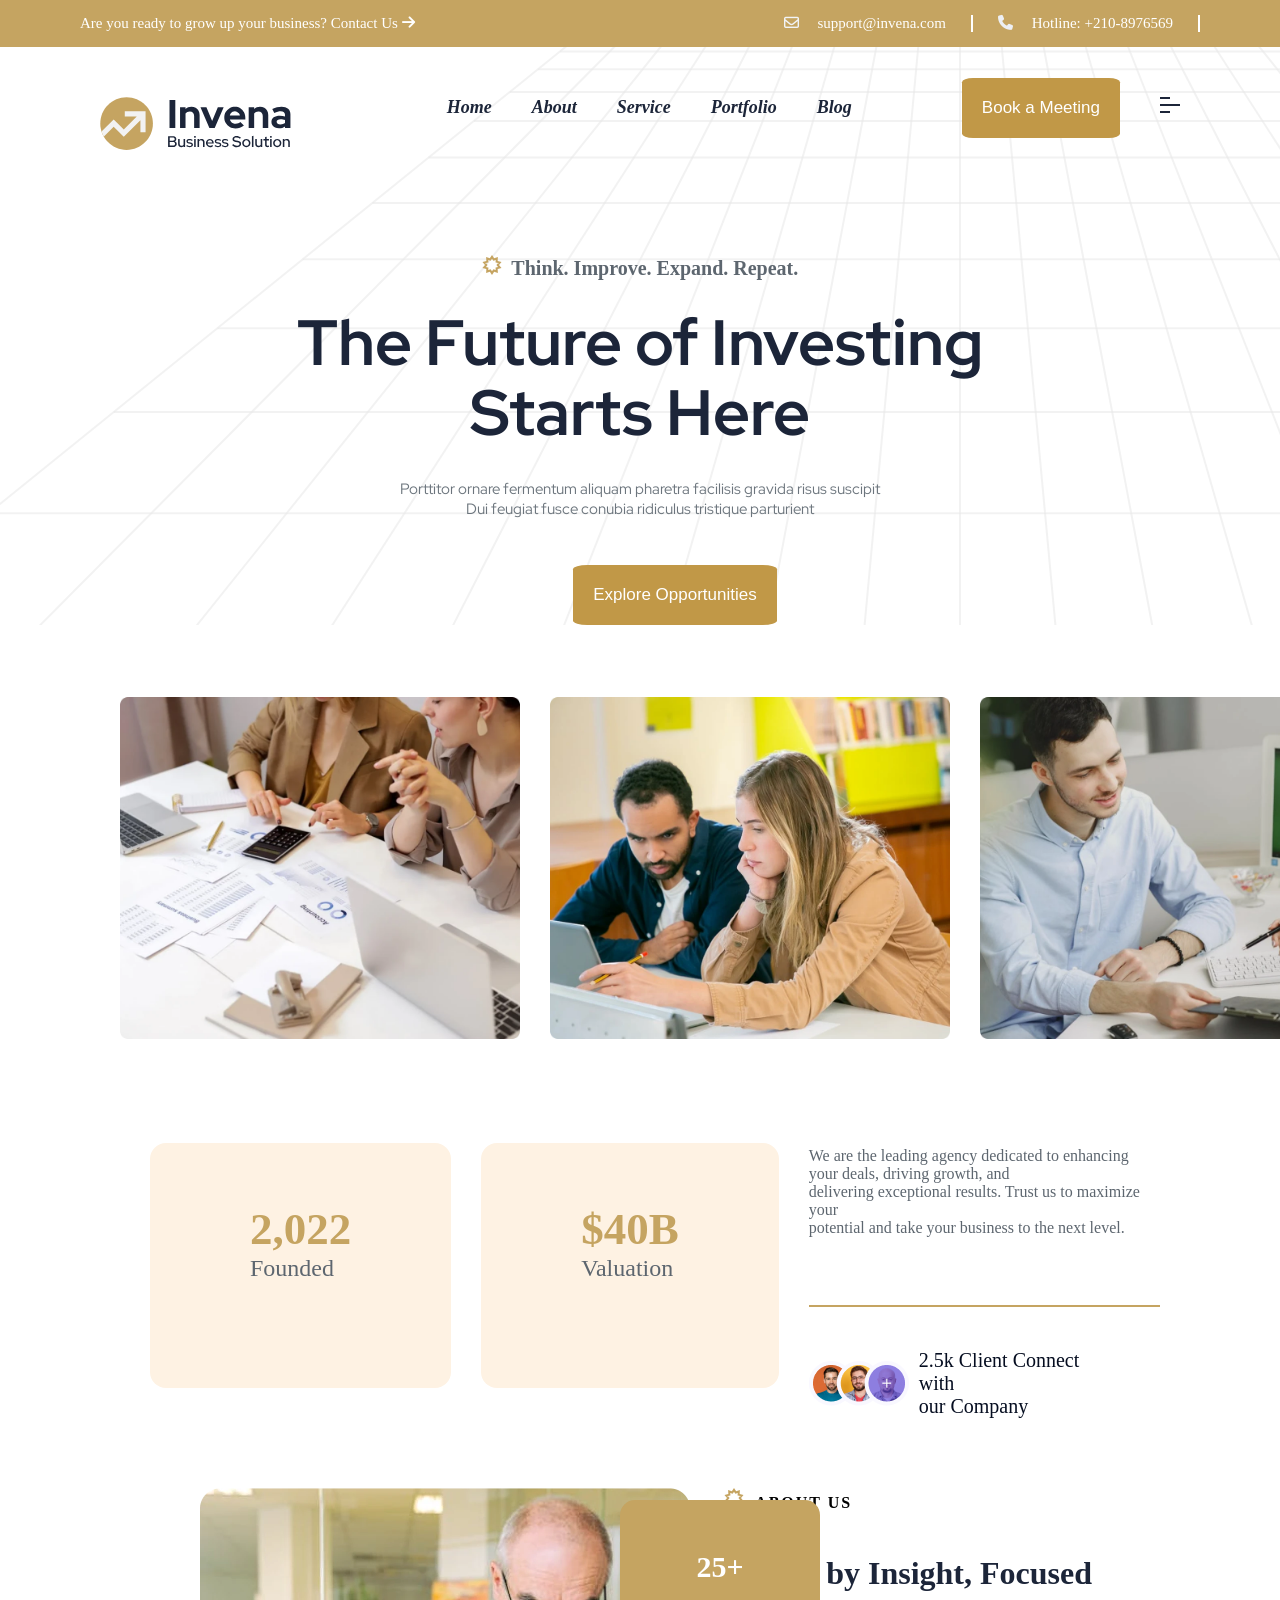
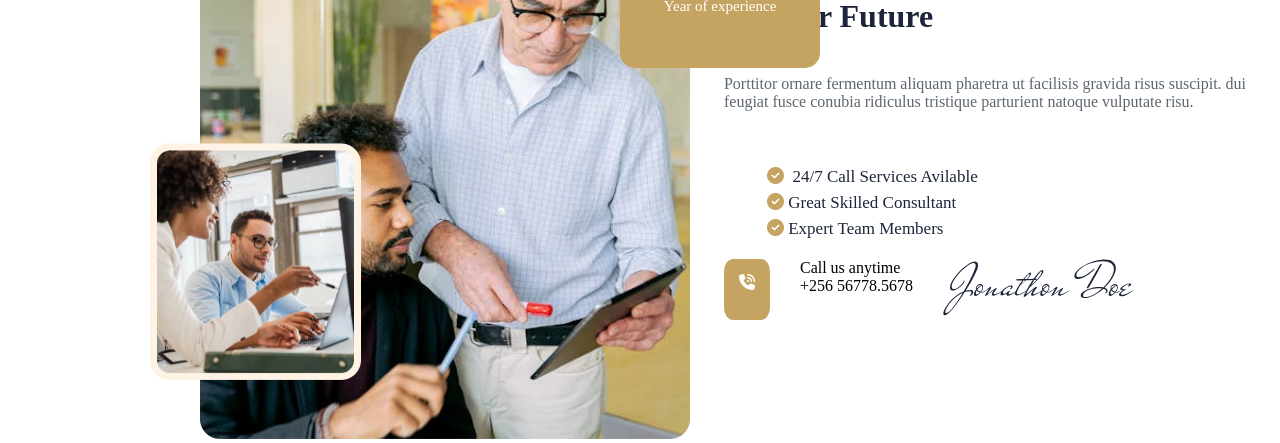
<file: index.html>
<!DOCTYPE html>
<html lang="en">

<head>
    <meta charset="UTF-8">
    <meta name="viewport" content="width=device-width, initial-scale=1.0">
    <title>Invena Bussiness Consulting HTML</title>
    <link rel="stylesheet" href="./css/style.css" />

    <link rel="preconnect" href="https://fonts.googleapis.com">
    <link rel="preconnect" href="https://fonts.gstatic.com" crossorigin>
    <link rel="stylesheet" href="https://cdnjs.cloudflare.com/ajax/libs/font-awesome/6.7.2/css/all.min.css"
        integrity="sha512-Evv84Mr4kqVGRNSgIGL/F/aIDqQb7xQ2vcrdIwxfjThSH8CSR7PBEakCr51Ck+w+/U6swU2Im1vVX0SVk9ABhg=="
        crossorigin="anonymous" referrerpolicy="no-referrer" />

    <link rel="stylesheet" href="https://cdnjs.cloudflare.com/ajax/libs/font-awesome/4.7.0/css/font-awesome.min.css">
    <link rel="preconnect" href="https://fonts.googleapis.com">
    <link rel="preconnect" href="https://fonts.gstatic.com" crossorigin>
    <link
        href="https://fonts.googleapis.com/css2?family=Bebas+Neue&family=IBM+Plex+Sans:ital,wght@0,100..700;1,100..700&family=Red+Hat+Display:ital,wght@0,300..900;1,300..900&display=swap"
        rel="stylesheet">

</head>

<body>

    <!--===TOPBAR====-->
    <div class="background">
        <section>

            <div class="topbar">
                <div>
                    Are you ready to grow up your business? Contact Us <i class="fa-solid fa-arrow-right"
                        style="color: #ffffff;"></i>
                </div>
                <div class="right-bar">
                    <div id="border"> <a href="mailo: support@invena.com"><i class="fa-regular fa-envelope"
                                style="color: #f2f4f7;"></i> &nbsp; &nbsp; support@invena.com</a></div>
                    <div id="border"> <a href="tel:+210-8976569"><i class="fa-solid fa-phone"
                                style="color: #edeff3;"></i> &nbsp; &nbsp; Hotline: +210-8976569</a></div>
                </div>
            </div>
        </section>

        <!--===NAV===-->
        <nav>

            <div id="theory">
                <div class="menu">
                    <div><img src="images/logo.svg" /></div>
                    <div id="menubar">
                        <div><a href="#home">Home</a></div>
                        <div><a href="#about">About</a></div>
                        <div><a href="#service">Service</a></div>
                        <div><a href="#portfolio">Portfolio</a></div>
                        <div><a href="#blog">Blog</a></div>
                        <div><button id="button">Book a Meeting</button></div>
                        <div><img src="images/icon.svg" /></div>
                    </div>
                </div>
                <div class="center">
                    <div id="first">
                        <img src="images/star.svg" />&nbsp; Think. Improve. Expand. Repeat.
                    </div>
                    <div id="main">
                        The Future of Investing</br>
                        Starts Here
                    </div>
                    <div id="second">Porttitor ornare fermentum aliquam pharetra facilisis gravida risus suscipit</br>
                        Dui feugiat fusce conubia ridiculus tristique parturient</div>
                    </br></br>
                    <div><button id="button" class="third">Explore Opportunities
                        </button></div>
                </div>
            </div>

        </nav>
    </div>
    <!--===Header===-->
    </br></br></br></br>
    <section>
        <div class="photo">
            <div><img src="images/pic1.jpg" height="auto" width="400px" /> </div>
            <div><img src="images/pic2.jpg" height="auto" width="400px" /> </div>
            <div><img src="images/pic3.jpg" height="auto" width="400px" /> </div>
        </div>

    </section>
    <br /><br /><br />

    <section>
        <div class="about">
            <div class="box">
                <p id="span"><span id="no">2,022</span><br />
                    <span id="write">Founded</span>
                </p>
                <p id="span"><span id="no">$40B</span><br />
                    <span id="write">Valuation</span>
                </p>
            </div>
            <div class="side">
                We are the leading agency dedicated to enhancing your deals, driving growth, and<br /> delivering
                exceptional results. Trust us to maximize your<br /> potential and take your business to the next level.
                <br /><br />
                <hr style="border: 1px solid #C5A461;"><br />
                <p class="small"><img src="images/pic6.png" /> <span id="black">2.5k Client Connect with<br /> our
                        Company</span></p>
            </div>
        </div>
    </section>
    <br /><br /><br />

    <section>
        <div class="aboutus">
            <div>
                <div id="img"><img src="images/pic5.jpg" height="auto" width="490px" />
                    <div id="exp">25+<br /><span id="text">Year of experience</span></div>
                </div>
                <div id="side-img"><img src="images/pic7.webp" height="auto" width="211px" /></div>
            </div>

            <div>
                <div id="us"><img src="images/star.svg" />&nbsp; ABOUT US </div><br />
                <div id="future">Driven by Insight, Focused<br />on Your Future</div><br /><br />
                <div id="us2">Porttitor ornare fermentum aliquam pharetra ut facilisis gravida risus suscipit. dui<br />
                    feugiat fusce conubia ridiculus tristique parturient natoque vulputate risu.</div><br /><br />
                <div>
                    <ul type="none" id="ull">
                        <li id="tick"><i class="fa-solid fa-circle-check" style="color: #C5A461;"></i>&nbsp; 24/7 Call Services
                            Avilable</li>
                        <li  id="tick"> <i class="fa-solid fa-circle-check" style="color: #C5A461;"></i>&nbsp;Great Skilled
                            Consultant</li>
                        <li  id="tick"><i class="fa-solid fa-circle-check" style="color: #C5A461;"></i>&nbsp;Expert Team Members
                        </li>
                    </ul>
                </div>

                <div class="smallerdiv">
                    <div id="phone"> <i class="fa-solid fa-phone-volume" style="color: #ffffff;"></i></div>
                    <div><span>Call us anytime</span><br /><span>+256 56778.5678</span></div>
                    <div><img src="images/sign.svg" /> </div>
                </div>
            </div>
        </div>
    </section>

</body>

</html>
</file>
<file: css/style.css>
/*===TOPBAR===*/
body{
    margin: 0%;
    padding: 0%;
    font-family: "DM Sans", serif;
    font-weight: 100 1000;
}

.topbar{
    display: flex;
    justify-content: space-between;
    color: #fff;
    font-size: 15px;
    background-color: #C5A461;
    padding: 15px;
    padding-left: 80px;
    padding-right: 80px;
}

.right-bar{
    display: flex;
    column-gap: 25px;
}

#border{
  border-right: #fff 2px solid;
  padding-right: 25px;
}

#border a{
    text-decoration: none;
    color: #fff;
}

#border a:hover{
    text-decoration: underline;
    padding-bottom: 5px;
}

/*==NAV===*/
 .background{
    background-image: url(../images/background.svg) ;
    border: 0;
    vertical-align: middle;
    max-width: 100%;
    height: auto;
    background-color: transparent;
}



.menu{
    display: flex;
    justify-content: space-between;
    margin-top: 50px;
    margin-right: 50px;
    margin-left: 100px;
    margin-right: 100px;
    font-size: 18px;
    font-weight: 800;
     font-style: italic;
}

#menubar{
    display: flex;
    column-gap: 40px;
    
}

#menubar a{
    text-decoration: none;
    color: #1C2539;
}

#menubar a:hover{
    color: #C5A461;
}

#button{
    padding: 20px;
    text-align: center;
    background-color: #c19847 ;
    margin-left: 70px;
    color: #fff;
    border: none;
    border-radius: 7%;
    font-size: 17px;
    margin-top: -20px;
}

#button:hover{
    background-color: rgba(225, 227, 223, 0.38);
    color: #C5A461;
     transition: 1.2s;
}

.center{
    margin-top: 100px;
    text-align: center;
}

#first{
        align-items: center;
    gap: 10px;
    justify-content: center;
    margin-bottom: 30px;
    font-size: 20px;
    font-weight: 600;
    line-height: 1;
    color: #5D666F;

}

#main{
    display: block;
    text-align: center;
    position: relative;
font-size: 64px;
font-weight: 700;
    line-height: 1.1;
    word-break: break-word;
    font-family: "Red Hat Display", serif;
    color: #1C2539;
}

#second{
    color: #6c757d;
    font-family: "Red Hat Display", serif;
    font-size: 15px;
    margin-top: 30px;
    margin-bottom: 30px;
}

/*--Header--*/
.photo{
    display: flex;
    column-gap: 30px;
    margin-left: 120px;
    margin-right: 120px;
    
}

.about{
    display: flex;
    justify-content: space-between;
    margin-left: 120px;
    margin-right: 120px;
}

.box{
    display: flex;
    gap: 30px;
    padding: 30px;
}

#span{
    background: #FEF2E3;
    border-radius: 16px;
    max-width: 300px;
    max-height: 400px;
    width: 100%;
    padding: 60px 50px;
}

#no{
    font-size: 45px;
    color: #C5A461;
    font-weight: 700;
    padding: 50px;
    
}

#write{
   color:  #5D666F;
   font-size: 24px;
   padding-left: 50px;
   font-weight: 400;
}

.side{
    color: #5D666F;
    font-size: 16px;
    margin-top: 50px;
}

#black{
    max-width: 191px;
    font-weight: 400;
    color: #050D20;
    font-size: 16px;
}

.small{
        display: flex;
    align-items: center;
    gap: 10px;
}

#img{
    border: 0px;
    vertical-align: middle;
    margin-left: 200px;
}

#side-img{
    margin-top: -300px;
    margin-left: 150px;
}

#exp{
    box-sizing: border-box;
    border-radius: 15px;
    background-color: #C5A461;
    color: #fff;
    font-size: 30px;
    font-weight: 700;
    padding: 50px 33px;
    text-align: center;
    position: absolute;
    top: 1500px;
    width: 200px;
    margin-left: 420px;

}

.aboutus{
    display: grid;
    grid-template-columns: auto auto;
}

#text{
    font-size: 15px;
    font-weight: 300;
}

#us{
    font-size: 16px;
    color: #000000;
    text-transform: uppercase;
    margin-bottom: 22px;
    font-weight: 600;
    border-radius: 6px;
    letter-spacing: 2px;
}

#future{
    color: #1C2539;
    font-weight: 700;
    line-height: 1.35;
    font-size: 32px;
}

#us2{
    color: #5D666F;
    font-size: 16px;
    font-weight: 400;
}

#ull{
    color: #1C2539;
    font-size: 17px;
    margin-left: 0px;
}

#tick{
    padding: 3px;
}

.smallerdiv{
    display: flex;
    column-gap: 30px;
}

#phone{
    background-color: #C5A461;
    padding: 15px;
    box-sizing: border-box;
    border-radius: 20%;
}

.picss{
    display: grid;
    grid-template-columns: auto auto;
    padding: 50px;
    row-gap: 20px;
    column-gap: 10px;
}

#gery{
    
    font-weight: 600;
    font-size: 16px;
    line-height: 21px;
    text-transform: uppercase;
    color: #5D666F;
    text-align: center;
}

#our{
    font-size: 36px;
    font-weight: 700;
    text-align: center;
}

#grey{
   color: #5D666F; 
}

#black{
    font-size: 20px;
}

#stargrey{
    font-weight: 600;
    font-size: 16px;
    line-height: 21px;
    letter-spacing: 0.1em;
    text-transform: uppercase;
    color: #5D666F;
}

#set{
    background: #f6f6f6;
    padding-top: 70px;
    padding-left: 40px;
    padding-bottom: 50px;
}

#busi{
    font-weight: 600;
    font-size: 36px;
}

#flex2{
    display: grid;
    grid-template-columns: auto auto auto;
    padding-top: 40px;
    column-gap: 10px;
    padding-bottom: 70px;
}

#invest{
    font-weight: 700;
    font-size: 16px;
    line-height: 21px;
    letter-spacing: 0.3em;
    text-transform: uppercase;
    color: #5D666F;
    text-align: center;
}

#toper{
    font-weight: 700;
    font-size: 48px;
    line-height: 65px;
    text-transform: uppercase;
    color: #1C2539;
    text-align: center;
}

#flex3{
    display: grid;
    grid-template-columns: auto auto auto;
    align-items: center;
    margin-left: 100px;
    margin-right: 100px;
    padding-top: 40px;
    padding-bottom: 50px;
}

#hrr{
    display: flex;
    justify-content: space-around;
}

#line{
    border-top: #e59a02 solid ;
    height: 2px;
    width: 41%;
    align-items: center;
}

#trust{
  font-weight: 700;
    color: #1C2539;
    text-transform: uppercase;
    margin-top: -8px;
}

.web{
    display: flex;
    justify-content: space-around;
    padding: 0%;
    margin-left: 200px;
    margin-right: 200px;
}

#manager{
    display: flex;
    justify-items: center;
    margin-left: 130px;
    margin-right: 130px;
    column-gap: 15px;
}

#coffee{
    text-align: center;
    font-weight: 600;
    font-size: 30px;
    color: #050D20;
    padding-left: 50px;
}

#cofe{
    font-size: 19px;
    color: #C5A461;
    padding-left: 80px;
}

#background{
     background: #f6f6f6;
     padding-top: 100px;
    
}

#background #invest{
    text-align: left;
    padding-left: 120px;
}
#background #toper{
    text-align: left;
    padding-left: 120px;
}

#bgimg{
    padding-left: 120px;
    padding-bottom: 100px;
    /* background-color: #fbe6be;
    mix-blend-mode: multiply; */
    /* box-sizing: border-box;
    border-right: #C5A461 10px;
    border-width: 20px; */
    /* border-radius: 10%; */
}


.footer-section{
background: #f6f6f6;
padding:80px 120px;
}

.container{
display:flex;
justify-content:space-between;
gap:60px;
}

.footer-box{
flex:1;
}

.footer-box h2{
font-size:36px;
margin-bottom:20px;
}

.footer-box p{
color:#777;
margin-bottom:20px;
line-height:1.6;
}

.btn{
background:#c49a6c;
border:none;
padding:12px 28px;
color:white;
font-size:16px;
border-radius:6px;
}

.btn:hover{
background:#b6895c;
}

.footer-box h3{
margin-bottom:20px;
font-size:22px;
position:relative;
}

.services{
list-style:none;
}

.services li{
margin-bottom:12px;
color:#5D666F;
}

.contact-item{
margin-bottom:18px;
color:#444;
line-height:1.6;
}

.bottom-footer{
display:flex;
justify-content:space-between;
align-items:center;
margin-top:25px;
font-size:18px;
color:#050D20;
}

.bottom-footer ul{
display:flex;
gap:20px;
list-style:none;
}

hr{
margin-top:50px;
border:0.5px solid #ddd;
}

.contact-item #col{
   color:#5D666F; 
}



.newsletter-box{
    width:1200px;
    margin:100px auto;
    background: linear-gradient(180deg,#0b0b0b,#1c1c2e);
    padding:50px;
    border-radius:12px;
    text-align:center;
    color:white;
    display: flex;
    justify-content: space-between;
    column-gap: 200px;
}

.small-text{
    font-size:12px;
    letter-spacing:2px;
    color:#bdbdbd;
}

#coco{
    margin:10px 0 30px;
    font-size:32px;
}

form{
    display:flex;
    justify-content:center;
}

input{
    padding:15px;
    width:250px;
    border:none;
    border-radius:8px 0 0 8px;
    outline:none;
}

button{
    padding:15px 20px;
    border:none;
    background:#c07b45;
    color:white;
    border-radius:0 8px 8px 0;
    cursor:pointer;
}

button:hover{
    background:#a76433;
}
</file>
